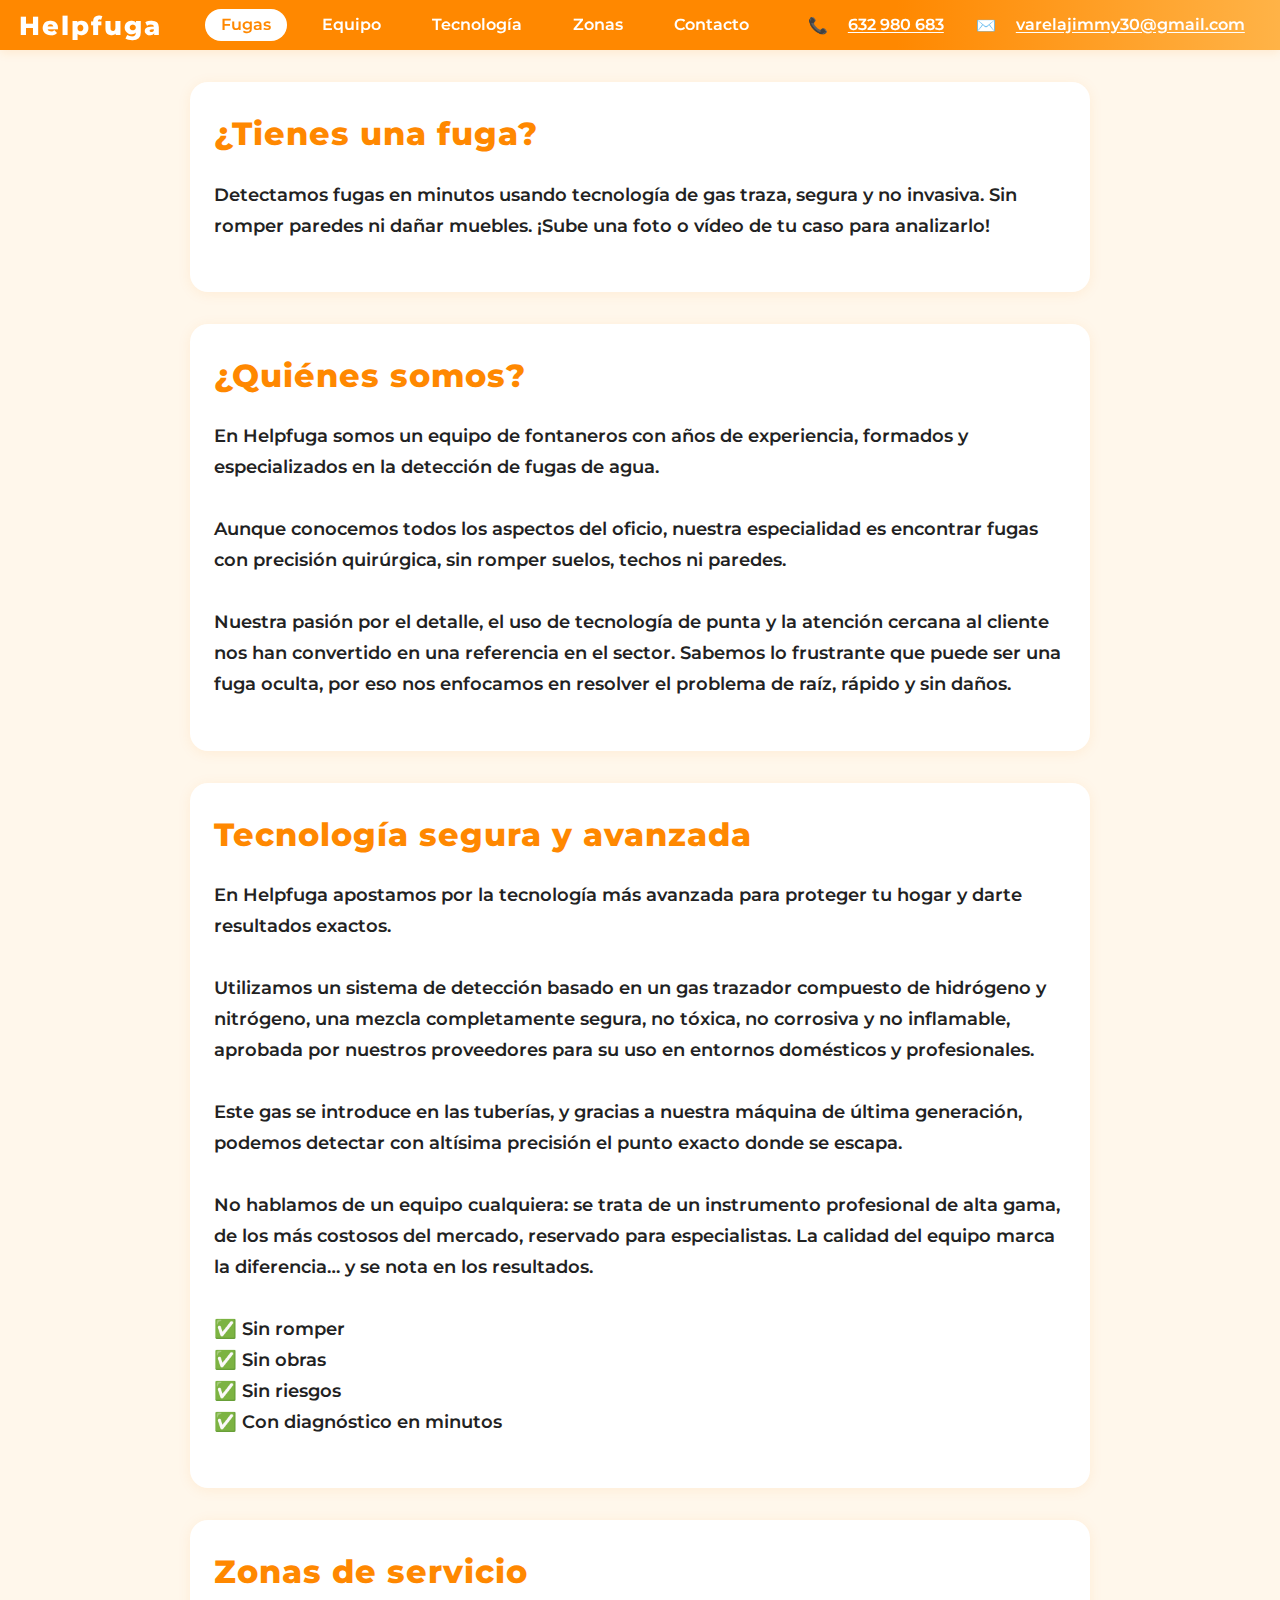
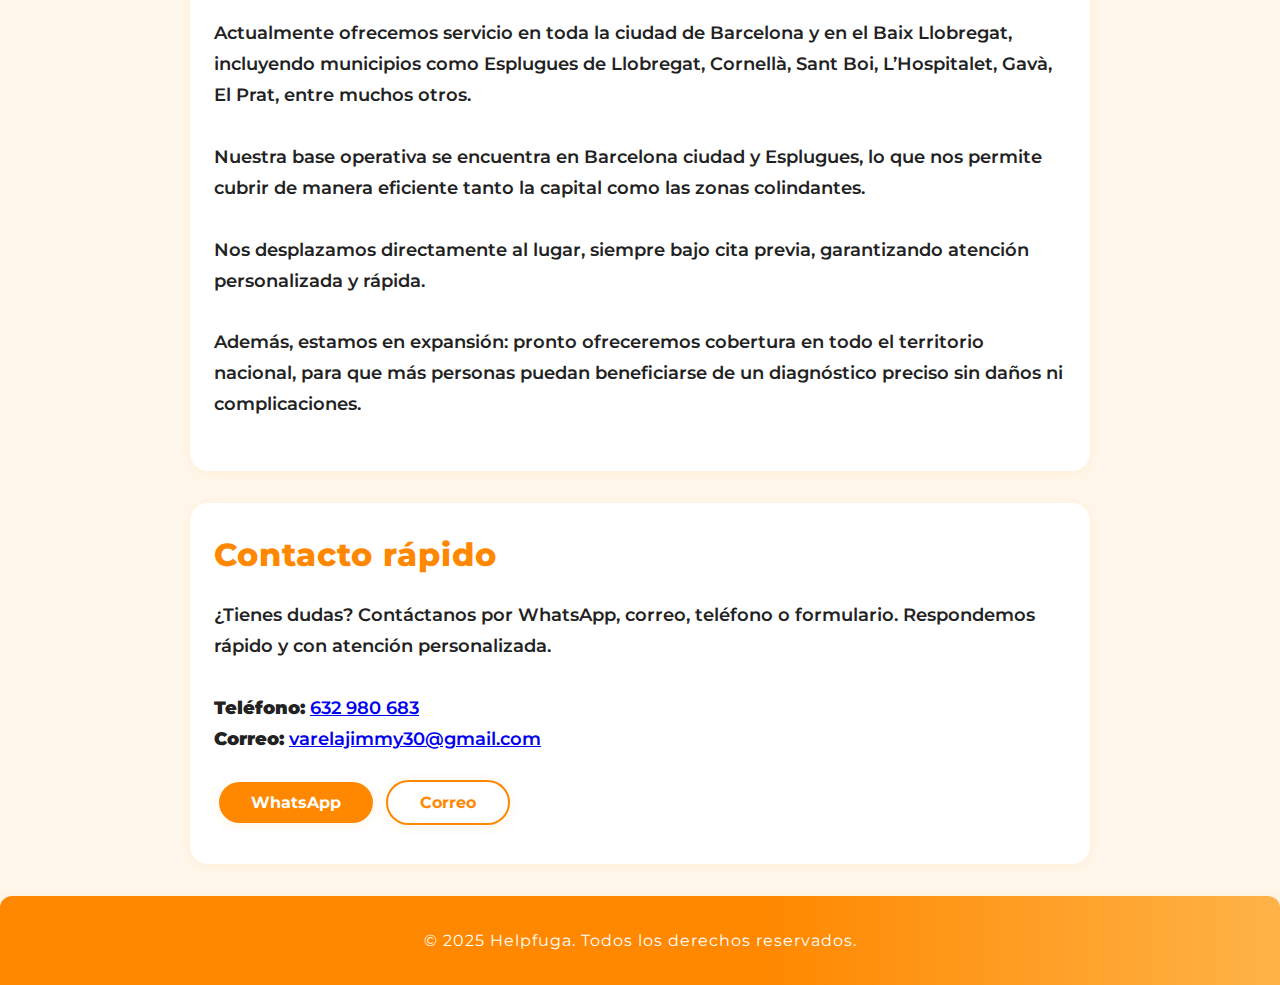
<file: index.html>
<!DOCTYPE html>
<html lang="es">
<head>
    <meta charset="UTF-8">
    <meta name="viewport" content="width=device-width, initial-scale=1.0">
    <title>Helpfuga - Detección de fugas en Barcelona</title>
    <link rel="stylesheet" href="estilo.css">
    <link rel="icon" href="favicon.ico">
    <!-- Fuente moderna Google Fonts -->
    <link href="https://fonts.googleapis.com/css2?family=Montserrat:wght@600;800&display=swap" rel="stylesheet">
</head>
<body>
    <nav class="navbar">
        <div class="logo-nav">
            <span class="logo-title">Helpfuga</span>
        </div>
        <ul>
            <li><a href="#fugas" class="active">Fugas</a></li>
            <li><a href="#equipo">Equipo</a></li>
            <li><a href="#tecnologia">Tecnología</a></li>
            <li><a href="#zonas">Zonas</a></li>
            <li><a href="#contacto">Contacto</a></li>
        </ul>
        <div class="contact-info-nav">
            <span>📞 <a href="tel:+34632980683">632 980 683</a></span>
            <span>✉️ <a href="mailto:varelajimmy30@gmail.com">varelajimmy30@gmail.com</a></span>
        </div>
    </nav>

    <main>
        <section id="fugas" class="card">
            <h2>¿Tienes una fuga?</h2>
            <p>Detectamos fugas en minutos usando tecnología de gas traza, segura y no invasiva. Sin romper paredes ni dañar muebles. ¡Sube una foto o vídeo de tu caso para analizarlo!</p>
        </section>

        <section id="equipo" class="card">
            <h2>¿Quiénes somos?</h2>
            <p>
                En Helpfuga somos un equipo de fontaneros con años de experiencia, formados y especializados en la detección de fugas de agua.<br><br>
                Aunque conocemos todos los aspectos del oficio, nuestra especialidad es encontrar fugas con precisión quirúrgica, sin romper suelos, techos ni paredes.<br><br>
                Nuestra pasión por el detalle, el uso de tecnología de punta y la atención cercana al cliente nos han convertido en una referencia en el sector. Sabemos lo frustrante que puede ser una fuga oculta, por eso nos enfocamos en resolver el problema de raíz, rápido y sin daños.
            </p>
        </section>

        <section id="tecnologia" class="card">
            <h2>Tecnología segura y avanzada</h2>
            <p>
                En Helpfuga apostamos por la tecnología más avanzada para proteger tu hogar y darte resultados exactos.<br><br>
                Utilizamos un sistema de detección basado en un gas trazador compuesto de hidrógeno y nitrógeno, una mezcla completamente segura, no tóxica, no corrosiva y no inflamable, aprobada por nuestros proveedores para su uso en entornos domésticos y profesionales.<br><br>
                Este gas se introduce en las tuberías, y gracias a nuestra máquina de última generación, podemos detectar con altísima precisión el punto exacto donde se escapa.<br><br>
                No hablamos de un equipo cualquiera: se trata de un instrumento profesional de alta gama, de los más costosos del mercado, reservado para especialistas. La calidad del equipo marca la diferencia… y se nota en los resultados.<br><br>
                ✅ Sin romper<br>
                ✅ Sin obras<br>
                ✅ Sin riesgos<br>
                ✅ Con diagnóstico en minutos
            </p>
        </section>

        <section id="zonas" class="card">
            <h2>Zonas de servicio</h2>
            <p>
                Actualmente ofrecemos servicio en toda la ciudad de Barcelona y en el Baix Llobregat, incluyendo municipios como Esplugues de Llobregat, Cornellà, Sant Boi, L’Hospitalet, Gavà, El Prat, entre muchos otros.<br><br>
                Nuestra base operativa se encuentra en Barcelona ciudad y Esplugues, lo que nos permite cubrir de manera eficiente tanto la capital como las zonas colindantes.<br><br>
                Nos desplazamos directamente al lugar, siempre bajo cita previa, garantizando atención personalizada y rápida.<br><br>
                Además, estamos en expansión: pronto ofreceremos cobertura en todo el territorio nacional, para que más personas puedan beneficiarse de un diagnóstico preciso sin daños ni complicaciones.
            </p>
        </section>

        <section id="contacto" class="card">
            <h2>Contacto rápido</h2>
            <p>
                ¿Tienes dudas? Contáctanos por WhatsApp, correo, teléfono o formulario. Respondemos rápido y con atención personalizada.<br><br>
                <strong>Teléfono:</strong> <a href="tel:+34632980683">632 980 683</a><br>
                <strong>Correo:</strong> <a href="mailto:varelajimmy30@gmail.com">varelajimmy30@gmail.com</a>
            </p>
            <div class="contact-buttons">
                <a href="https://wa.me/34632980683" class="btn">WhatsApp</a>
                <a href="mailto:varelajimmy30@gmail.com" class="btn-secondary">Correo</a>
            </div>
        </section>
    </main>

    <footer>
        <p>&copy; 2025 Helpfuga. Todos los derechos reservados.</p>
    </footer>
</body>
</html>
</file>
<file: estilo.css>
body {
    font-family: 'Montserrat', Arial, sans-serif;
    margin: 0;
    background-color: #fff7eb;
    color: #222;
}
.navbar {
    display: flex;
    justify-content: space-between;
    align-items: center;
    background: linear-gradient(90deg, #ff8800 70%, #ffb347 100%);
    padding: 0.6em 1.2em;
    box-shadow: 0 2px 10px rgba(255,136,0,0.13);
    position: sticky;
    top: 0; z-index: 10;
    flex-wrap: wrap;
}
.logo-nav {
    display: flex;
    align-items: center;
}
.logo-title {
    font-size: 1.6em; font-weight: 800; color: #fff;
    letter-spacing: 2px;
}
.navbar ul {
    display: flex; list-style: none; margin: 0; padding: 0;
}
.navbar li { margin: 0 0.6em; }
.navbar a {
    color: #fff;
    text-decoration: none;
    font-weight: 600;
    padding: 0.4em 1em;
    border-radius: 20px;
    transition: background 0.15s, color 0.15s;
}
.navbar a.active, .navbar a:hover {
    background: #fff;
    color: #ff8800;
}
.contact-info-nav {
    display: flex;
    gap: 1em;
    font-size: 1em;
    align-items: center;
}
.contact-info-nav a {
    color: #fff;
    text-decoration: underline;
    font-weight: 600;
    transition: color 0.2s;
}
.contact-info-nav a:hover {
    color: #222;
}
main {
    max-width: 900px;
    margin: 2em auto;
    padding: 0 1em;
}
.card {
    background: #fff;
    border-radius: 18px;
    box-shadow: 0 2px 14px rgba(255,136,0,0.09);
    margin-bottom: 2em;
    padding: 2em 1.5em;
    transition: box-shadow 0.16s;
    position: relative;
}
.card:hover {
    box-shadow: 0 6px 22px rgba(255,136,0,0.15);
}
.card h2 {
    color: #ff8800;
    font-size: 2em;
    margin-top: 0;
    font-weight: 800;
    letter-spacing: 1px;
}
.card p {
    font-size: 1.14em;
    margin-top: 1em;
    font-weight: 600;
    line-height: 1.7;
}
.contact-buttons {
    margin-top: 1em;
}
.btn, .btn-secondary {
    display: inline-block;
    margin: 0.4em 0.3em;
    padding: 0.7em 2em;
    border-radius: 30px;
    text-decoration: none;
    font-weight: bold;
    font-size: 1em;
    transition: box-shadow 0.15s, transform 0.15s;
    box-shadow: 0 2px 12px rgba(255,136,0,0.10);
}
.btn {
    background-color: #ff8800;
    color: white;
    border: none;
}
.btn:hover {
    background-color: #ff6600;
    transform: translateY(-2px) scale(1.045);
    box-shadow: 0 4px 18px rgba(255,136,0,0.19);
}
.btn-secondary {
    background-color: #fff;
    color: #ff8800;
    border: 2px solid #ff8800;
}
.btn-secondary:hover {
    background-color: #ffe1c1;
    color: #ff6600;
    border-color: #ff6600;
    transform: translateY(-2px) scale(1.045);
}
footer {
    text-align: center;
    padding: 1.2em;
    background: linear-gradient(90deg, #ff8800 60%, #ffb347 100%);
    color: white;
    font-size: 1em;
    letter-spacing: 1px;
    margin-top: 2em;
    border-radius: 12px 12px 0 0;
    box-shadow: 0 -2px 12px rgba(255,136,0,0.07);
}
@media (max-width: 700px) {
    .navbar ul { flex-direction: column; }
    .navbar li { margin: 0.4em 0; }
    main { padding: 0 0.5em; }
    .card { padding: 1.2em 0.6em; }
    .card h2 { font-size: 1.3em; }
    .contact-info-nav { flex-direction: column; gap: 0.4em; font-size: 0.95em;}
}
</file>
